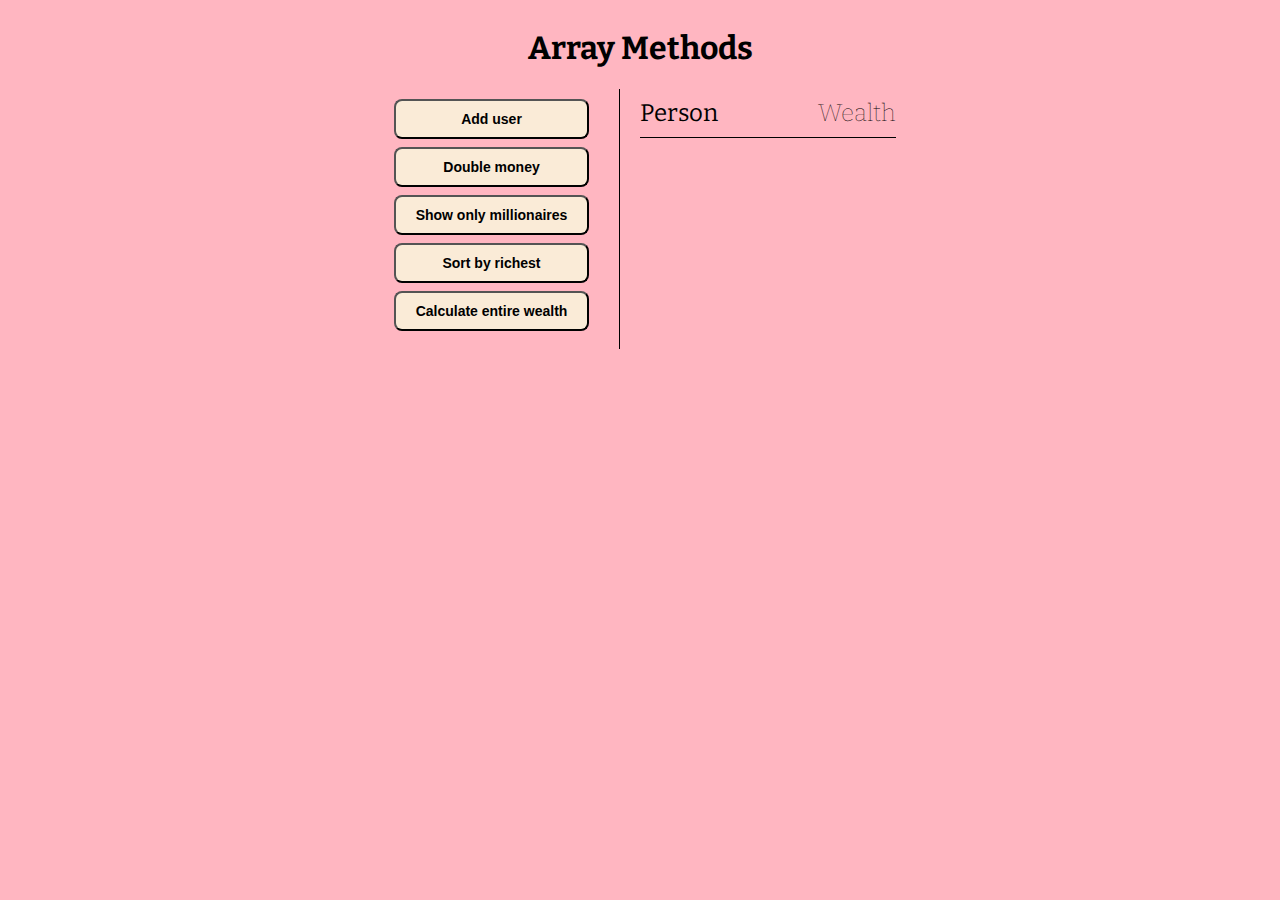
<file: Array Methods/index.html>
<!DOCTYPE html>
<html lang="en">
  <head>
    <meta charset="UTF-8" />
    <meta name="viewport" content="width=device-width, initial-scale=1.0" />
    <meta http-equiv="X-UA-Compatible" content="ie=edge" />
    <title>Array Methods</title>
    <link
      href="https://fonts.googleapis.com/css2?family=Bitter&display=swap"
      rel="stylesheet"
    />
    <link rel="stylesheet" href="style.css" />
  </head>
  <body>
    <h1>Array Methods</h1>

    <div class="main-container">
      <div class="btn-container">
        <button id="add_user">Add user</button>
        <button id="double_money">Double money</button>
        <button id="show_only_millionaires">Show only millionaires</button>
        <button id="sort_by_richest">Sort by richest</button>
        <button id="calculate_entire_wealth">Calculate entire wealth</button>
      </div>

      <main id="detail-container" class="detail-container">
        <h2><strong>Person</strong> Wealth</h2>
      </main>
    </div>

    <script src="script.js"></script>
  </body>
</html>
</file>
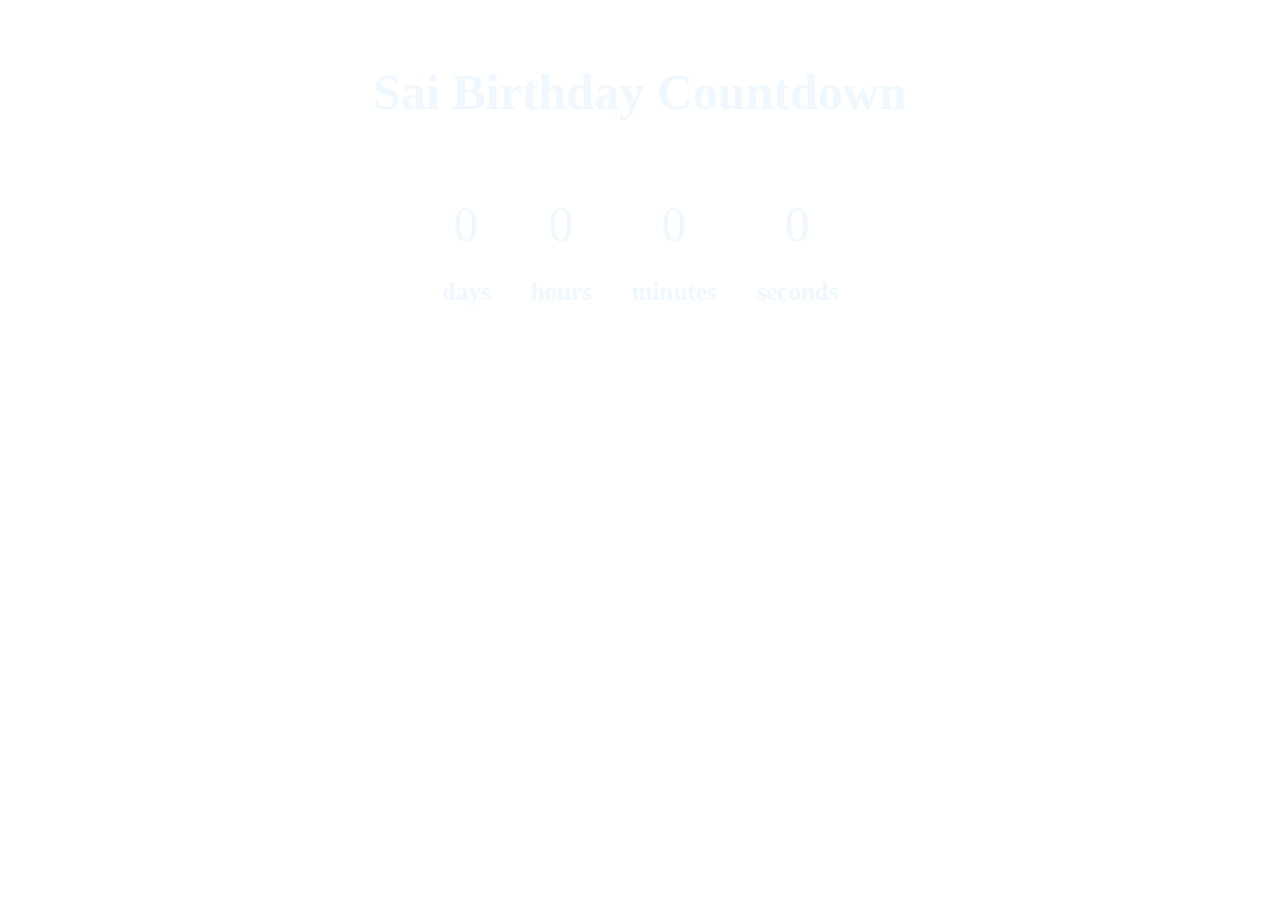
<file: Birthday-Countdown/index.html>
<!DOCTYPE html>
<html lang="en">
  <head>
    <meta charset="UTF-8" />
    <meta name="viewport" content="width=device-width, initial-scale=1.0" />
    <meta http-equiv="X-UA-Compatible" content="ie=edge" />
    <title>Birthday Countdown</title>
    <link rel="stylesheet" href="style.css" />
    <link
      href="https://fonts.googleapis.com/css2?family=Kaushan+Script&display=swap"
      rel="stylesheet"
    />
    <link
      href="https://fonts.googleapis.com/css2?family=Black+Han+Sans&family=Merienda+One&family=Merriweather:ital@0;1&family=Monoton&family=Varela+Round&display=swap"
      rel="stylesheet"
    />
  </head>
  <body>
    <h1 class="header" id="header">Sai Birthday Countdown</h1>
    <div class="time" id="time">
      <div id="flex">
        <div class="value" id="days">0</div>
        <h3>days</h3>
      </div>
      <div id="flex">
        <div class="value" id="hours">0</div>
        <h3>hours</h3>
      </div>
      <div id="flex">
        <div class="value" id="minutes">0</div>
        <h3>minutes</h3>
      </div>
      <div id="flex">
        <div class="value" id="seconds">0</div>
        <h3>seconds</h3>
      </div>
    </div>
    <script src="script.js"></script>
  </body>
</html>
</file>
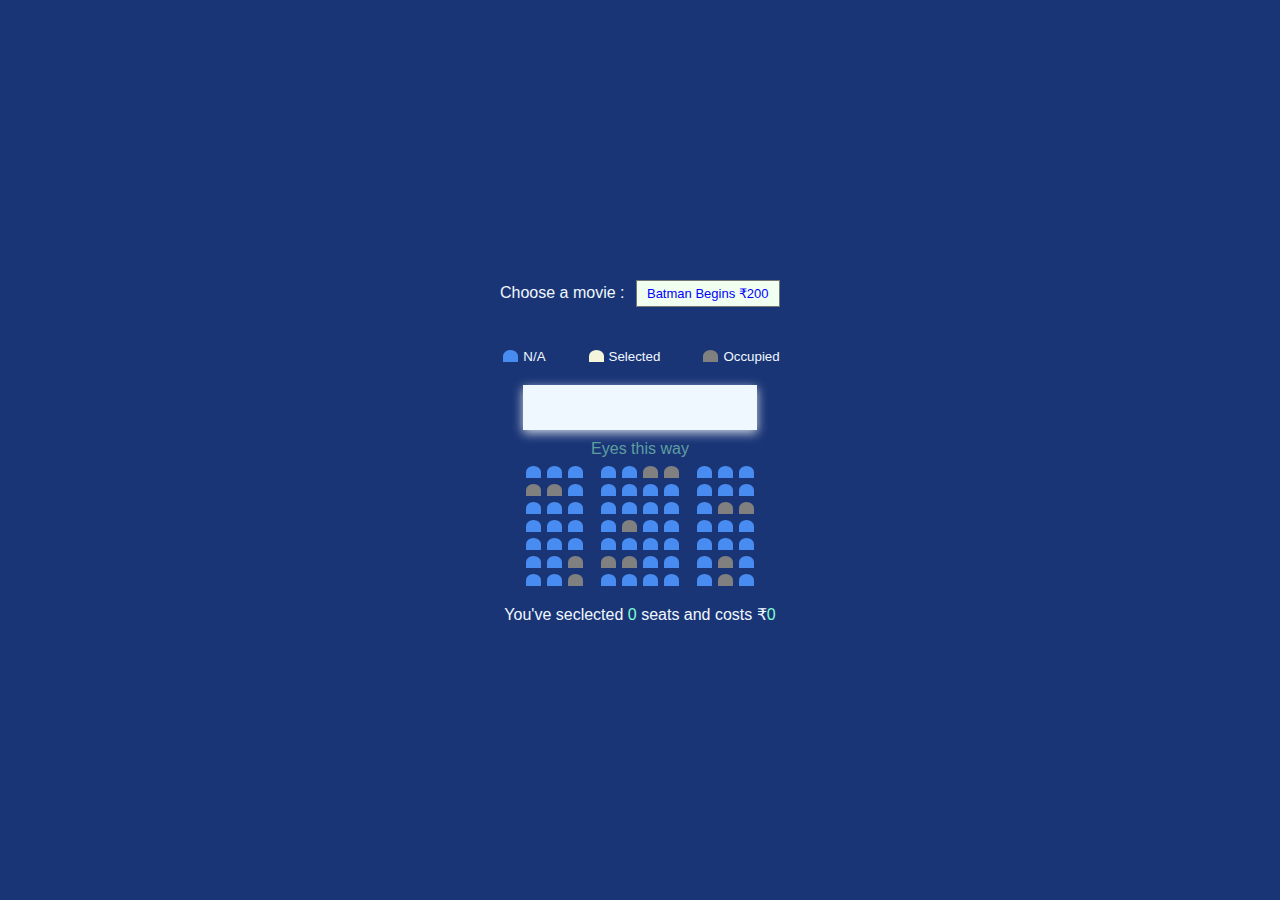
<file: Book-My-Movie/index.html>
<!DOCTYPE html>
<html lang="en">
  <head>
    <meta charset="UTF-8" />
    <meta name="viewport" content="width=device-width, initial-scale=1.0" />
    <meta http-equiv="X-UA-Compatible" content="ie=edge" />
    <title>Book Movie</title>
    <link rel="stylesheet" href="style.css" />
  </head>
  <body>
    <div class="booking-container">
      Choose a movie :
      <select id="movie">
        <option value="200">Batman Begins ₹200</option>
        <option value="150">Finding Nemo ₹150</option>
        <option value="250">Interstellar ₹250</option>
        <option value="180">John Wick ₹180</option>

        <!-- <option value="10">Bahubali ₹200</option>
        <option value="7">HIT ₹150</option>
        <option value="12">Jungle book ₹250</option>
        <option value="8">Mayabazar ₹180</option> -->
      </select>
    </div>

    <ul class="movie-dashboard">
      <li>
        <div class="seat"></div>
        <small>N/A</small>
      </li>
      <li>
        <div class="seat selected"></div>
        <small>Selected</small>
      </li>
      <li>
        <div class="seat occupied"></div>
        <small>Occupied</small>
      </li>
    </ul>

    <div class="movie-container">
      <div class="screen"></div>
      <div class="screen-direction">Eyes this way</div>
      <div class="row">
        <div class="seat"></div>
        <div class="seat"></div>
        <div class="seat"></div>
        <div class="seat"></div>
        <div class="seat"></div>
        <div class="seat occupied"></div>
        <div class="seat occupied"></div>
        <div class="seat"></div>
        <div class="seat"></div>
        <div class="seat"></div>
      </div>

      <div class="row">
        <div class="seat occupied"></div>
        <div class="seat occupied"></div>
        <div class="seat"></div>
        <div class="seat"></div>
        <div class="seat"></div>
        <div class="seat"></div>
        <div class="seat"></div>
        <div class="seat"></div>
        <div class="seat"></div>
        <div class="seat"></div>
      </div>

      <div class="row">
        <div class="seat"></div>
        <div class="seat"></div>
        <div class="seat"></div>
        <div class="seat"></div>
        <div class="seat"></div>
        <div class="seat"></div>
        <div class="seat"></div>
        <div class="seat"></div>
        <div class="seat occupied"></div>
        <div class="seat occupied"></div>
      </div>

      <div class="row">
        <div class="seat"></div>
        <div class="seat"></div>
        <div class="seat"></div>
        <div class="seat"></div>
        <div class="seat occupied"></div>
        <div class="seat"></div>
        <div class="seat"></div>
        <div class="seat"></div>
        <div class="seat"></div>
        <div class="seat"></div>
      </div>

      <div class="row">
        <div class="seat"></div>
        <div class="seat"></div>
        <div class="seat"></div>
        <div class="seat"></div>
        <div class="seat"></div>
        <div class="seat"></div>
        <div class="seat"></div>
        <div class="seat"></div>
        <div class="seat"></div>
        <div class="seat"></div>
      </div>

      <div class="row">
        <div class="seat"></div>
        <div class="seat"></div>
        <div class="seat occupied"></div>
        <div class="seat occupied"></div>
        <div class="seat occupied"></div>
        <div class="seat"></div>
        <div class="seat"></div>
        <div class="seat"></div>
        <div class="seat occupied"></div>
        <div class="seat"></div>
      </div>

      <div class="row">
        <div class="seat"></div>
        <div class="seat"></div>
        <div class="seat occupied"></div>
        <div class="seat "></div>
        <div class="seat"></div>
        <div class="seat"></div>
        <div class="seat"></div>
        <div class="seat"></div>
        <div class="seat occupied"></div>
        <div class="seat"></div>
      </div>
    </div>

    <p class="text">
      You've seclected <span id="count">0</span> seats and costs ₹<span
        id="fare"
        >0</span
      >
    </p>

    <script src="script.js"></script>
  </body>
</html>
</file>
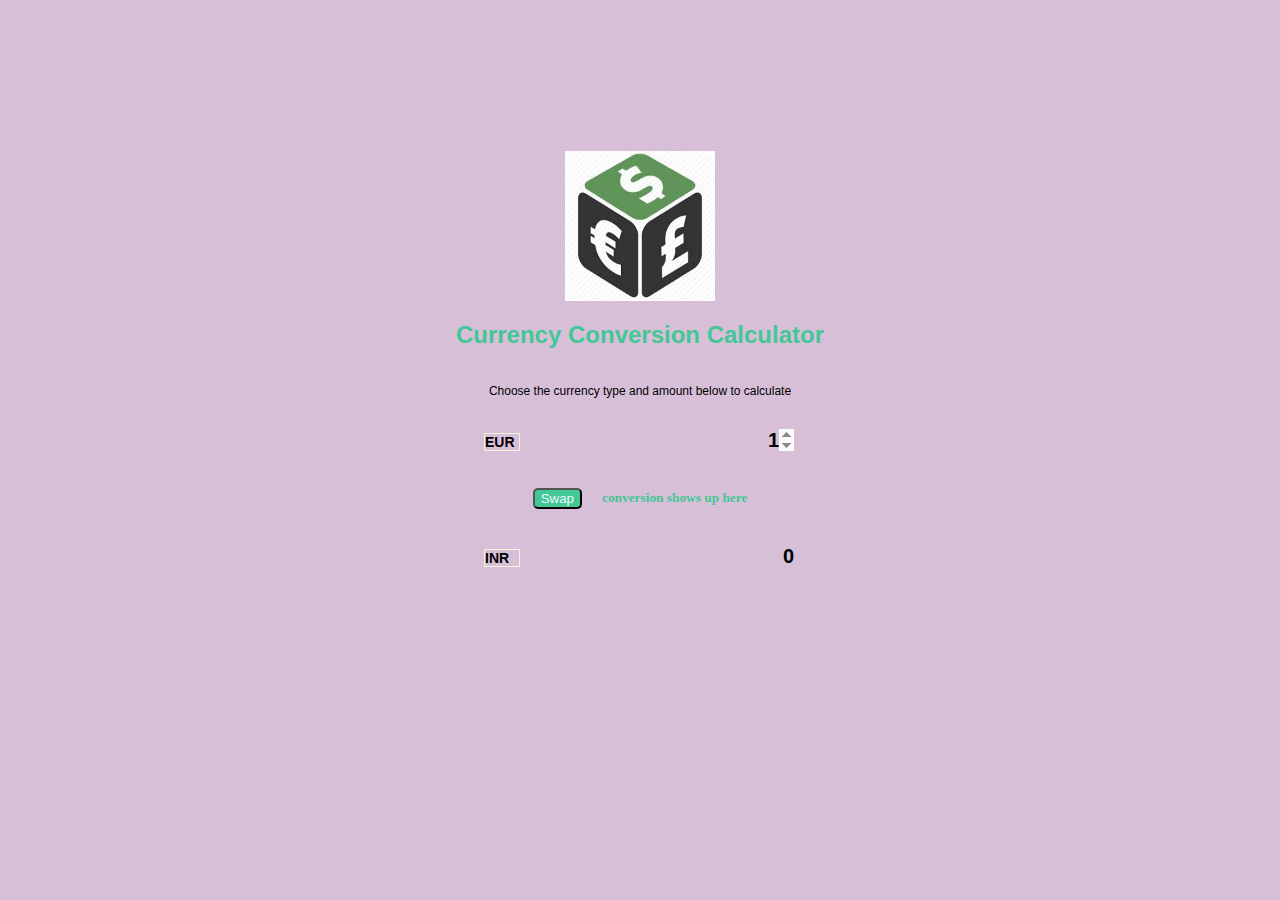
<file: Currency-Conversion/index.html>
<!DOCTYPE html>
<html lang="en">
  <head>
    <meta charset="UTF-8" />
    <meta name="viewport" content="width=device-width, initial-scale=1.0" />
    <meta http-equiv="X-UA-Compatible" content="ie=edge" />
    <title>Currency Convertor</title>
    <link rel="stylesheet" href="style.css" />
  </head>
  <body>
      <img class="currency" src="img/currency.jpeg"> </img>
      <h2>Currency Conversion Calculator</h2>
      <p>Choose the currency type and amount below to calculate</p>
      <div class="from">
        <select id="from-loc" class="from loc">
          <option value="AED">AED</option>
          <option value="ARS">ARS</option>
          <option value="AUD">AUD</option>
          <option value="BGN">BGN</option>
          <option value="BRL">BRL</option>
          <option value="BSD">BSD</option>
          <option value="CAD">CAD</option>
          <option value="CHF">CHF</option>
          <option value="CLP">CLP</option>
          <option value="CNY">CNY</option>
          <option value="COP">COP</option>
          <option value="CZK">CZK</option>
          <option value="DKK">DKK</option>
          <option value="DOP">DOP</option>
          <option value="EGP">EGP</option>
          <option value="EUR" selected>EUR</option>
          <option value="FJD">FJD</option>
          <option value="GBP">GBP</option>
          <option value="GTQ">GTQ</option>
          <option value="HKD">HKD</option>
          <option value="HRK">HRK</option>
          <option value="HUF">HUF</option>
          <option value="IDR">IDR</option>
          <option value="ILS">ILS</option>
          <option value="INR">INR</option>
          <option value="ISK">ISK</option>
          <option value="JPY">JPY</option>
          <option value="KRW">KRW</option>
          <option value="KZT">KZT</option>
          <option value="MXN">MXN</option>
          <option value="MYR">MYR</option>
          <option value="NOK">NOK</option>
          <option value="NZD">NZD</option>
          <option value="PAB">PAB</option>
          <option value="PEN">PEN</option>
          <option value="PHP">PHP</option>
          <option value="PKR">PKR</option>
          <option value="PLN">PLN</option>
          <option value="PYG">PYG</option>
          <option value="RON">RON</option>
          <option value="RUB">RUB</option>
          <option value="SAR">SAR</option>
          <option value="SEK">SEK</option>
          <option value="SGD">SGD</option>
          <option value="THB">THB</option>
          <option value="TRY">TRY</option>
          <option value="TWD">TWD</option>
          <option value="UAH">UAH</option>
          <option value="USD">USD</option>
          <option value="UYU">UYU</option>
          <option value="VND">VND</option>
          <option value="ZAR">ZAR</option>
        </select>

        <input type="number" id="from-price" class="from price" value="1" placeholder="0">
      </div>

      <div class="swap-section">
        <button id="swap" class="swap">
          Swap
        </button>
        <small id="conversion">
          conversion shows up here
        </small>
      </div>
      <div class="to">
        <select id="to-loc" class="to loc">
          <option value="AED">AED</option>
          <option value="ARS">ARS</option>
          <option value="AUD">AUD</option>
          <option value="BGN">BGN</option>
          <option value="BRL">BRL</option>
          <option value="BSD">BSD</option>
          <option value="CAD">CAD</option>
          <option value="CHF">CHF</option>
          <option value="CLP">CLP</option>
          <option value="CNY">CNY</option>
          <option value="COP">COP</option>
          <option value="CZK">CZK</option>
          <option value="DKK">DKK</option>
          <option value="DOP">DOP</option>
          <option value="EGP">EGP</option>
          <option value="EUR">EUR</option>
          <option value="FJD">FJD</option>
          <option value="GBP">GBP</option>
          <option value="GTQ">GTQ</option>
          <option value="HKD">HKD</option>
          <option value="HRK">HRK</option>
          <option value="HUF">HUF</option>
          <option value="IDR">IDR</option>
          <option value="ILS">ILS</option>
          <option value="INR" selected>INR</option>
          <option value="ISK">ISK</option>
          <option value="JPY">JPY</option>
          <option value="KRW">KRW</option>
          <option value="KZT">KZT</option>
          <option value="MXN">MXN</option>
          <option value="MYR">MYR</option>
          <option value="NOK">NOK</option>
          <option value="NZD">NZD</option>
          <option value="PAB">PAB</option>
          <option value="PEN">PEN</option>
          <option value="PHP">PHP</option>
          <option value="PKR">PKR</option>
          <option value="PLN">PLN</option>
          <option value="PYG">PYG</option>
          <option value="RON">RON</option>
          <option value="RUB">RUB</option>
          <option value="SAR">SAR</option>
          <option value="SEK">SEK</option>
          <option value="SGD">SGD</option>
          <option value="THB">THB</option>
          <option value="TRY">TRY</option>
          <option value="TWD">TWD</option>
          <option value="UAH">UAH</option>
          <option value="USD" >USD</option>
          <option value="UYU">UYU</option>
          <option value="VND">VND</option>
          <option value="ZAR">ZAR</option>
        </select>

        <input id="to-price" class="to price" value="0" placeholder="0">

      </div>
    <script src="script.js"></script>
  </body>
</html>
</file>
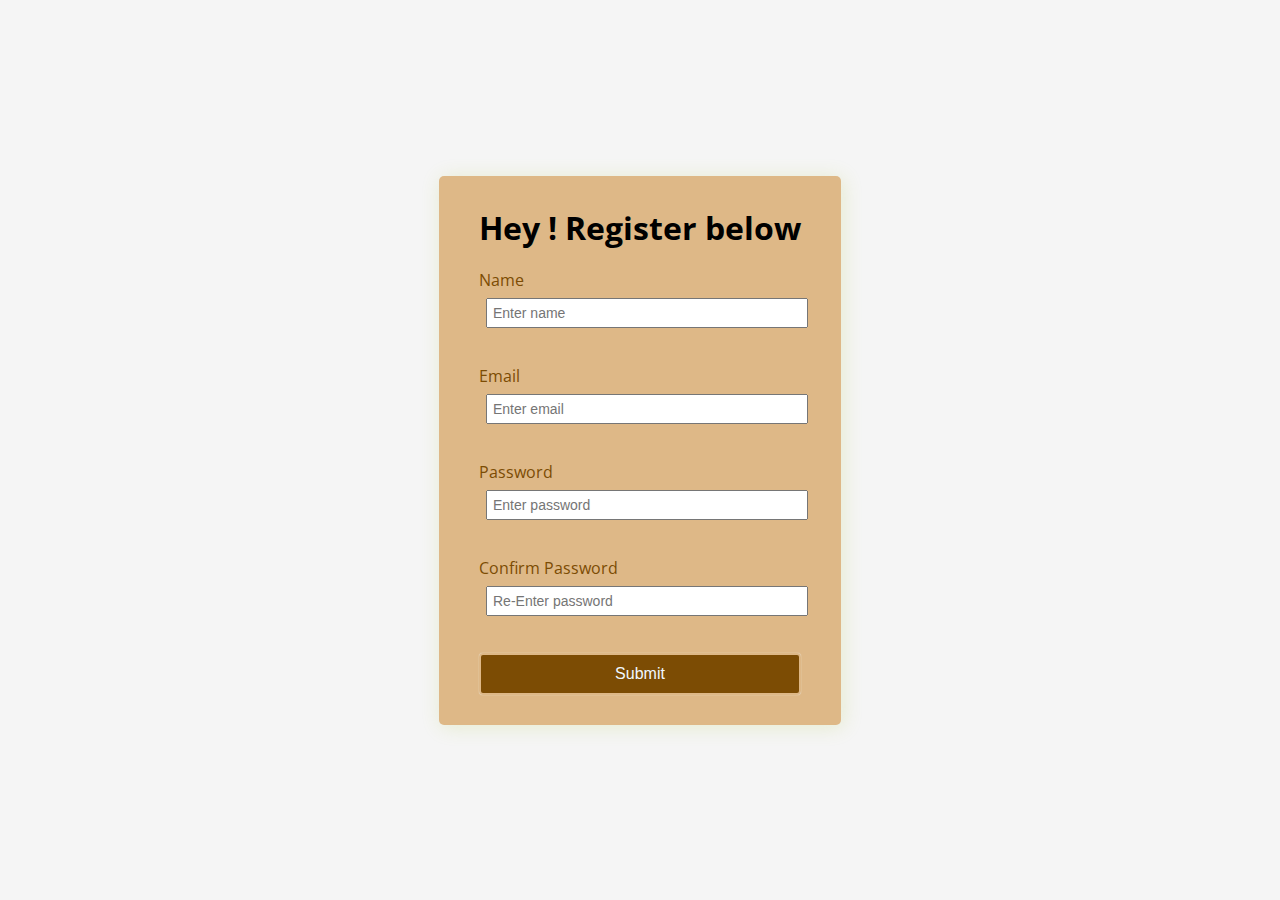
<file: Form-Validator/index.html>
<!DOCTYPE html>
<html lang="en">
  <head>
    <meta charset="UTF-8" />
    <meta name="viewport" content="width=device-width, initial-scale=1.0" />
    <meta http-equiv="X-UA-Compatible" content="ie=edge" />
    <title>Form Validator</title>
    <link rel="stylesheet" href="style.css" />
  </head>
  <body>
    <div class="container">
      <form class="form" id="form">
        <h1>Hey ! Register below</h1>
        <div class="form-control ">
          <label for="name">Name</label>
          <input type="text" id="name" placeholder="Enter name" />
          <small>Error msg</small>
        </div>
        <div class="form-control">
          <label for="email">Email</label>
          <input type="text" id="email" placeholder="Enter email" />
          <small>Error msg</small>
        </div>
        <div class="form-control">
          <label for="password">Password</label>
          <input type="password" id="password" placeholder="Enter password" />
          <small>Error msg</small>
        </div>
        <div class="form-control">
          <label for="password1">Confirm Password</label>
          <input
            type="password"
            id="password1"
            placeholder="Re-Enter password"
          />
          <small>Error msg</small>
        </div>
        <button type="submit" id="btn">Submit</button>
      </form>
    </div>
    <script src="script.js"></script>
  </body>
</html>
</file>
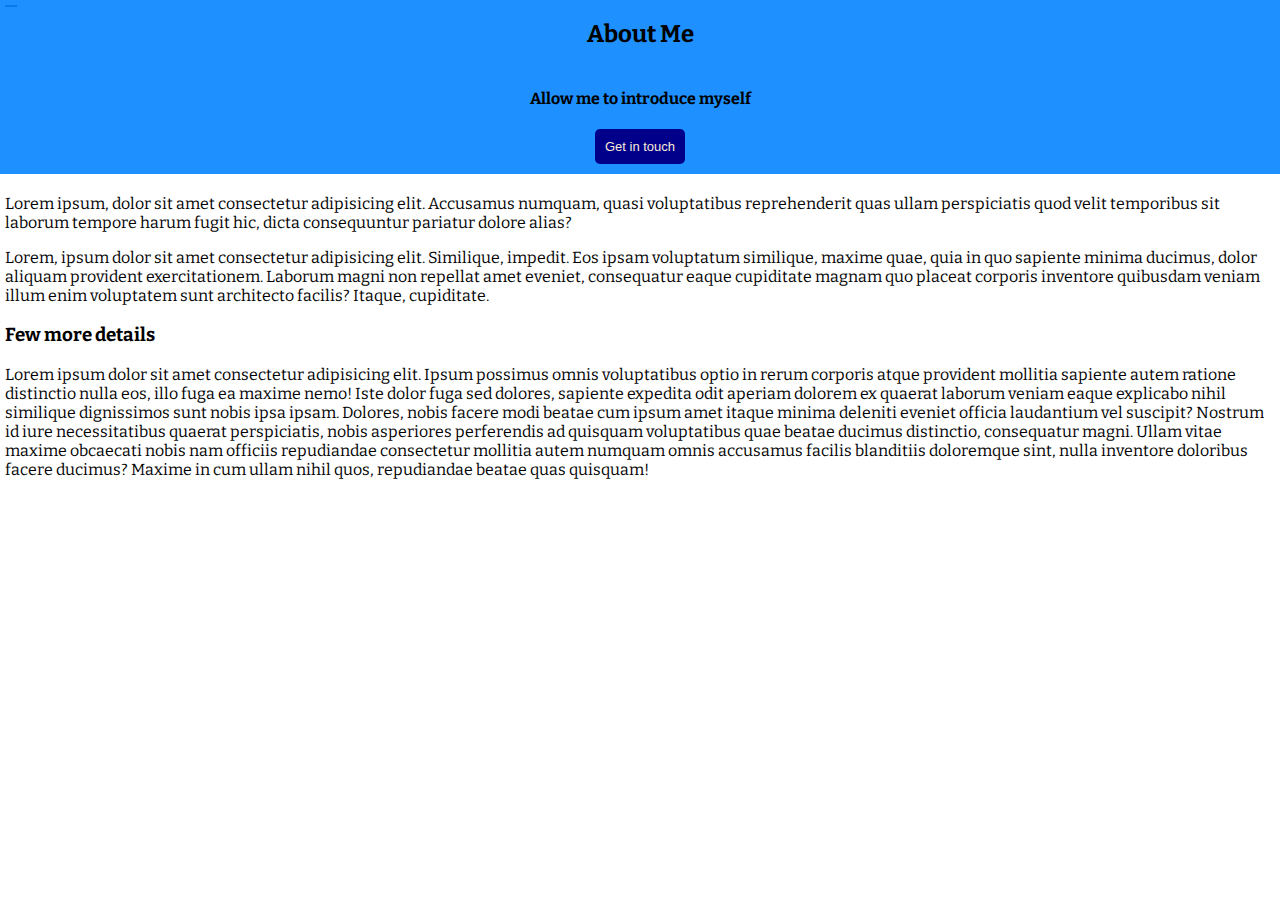
<file: Portfolio/index.html>
<!DOCTYPE html>
<html lang="en">
  <head>
    <meta charset="UTF-8" />
    <meta name="viewport" content="width=device-width, initial-scale=1.0" />
    <meta http-equiv="X-UA-Compatible" content="ie=edge" />
    <title>My Portfolio</title>
    <link rel="stylesheet" href="style.css" />
    <link
      rel="stylesheet"
      href="https://cdnjs.cloudflare.com/ajax/libs/font-awesome/5.11.2/css/all.min.css"
      integrity="sha256-+N4/V/SbAFiW1MPBCXnfnP9QSN3+Keu+NlB+0ev/YKQ="
      crossorigin="anonymous"
    />
    <link
      href="https://fonts.googleapis.com/css2?family=Bitter&display=swap"
      rel="stylesheet"
    />
  </head>
  <body>
    <nav id="nav-conatiner" class="nav-container">
      <img src="images/pruthvi.png" />
      <div id="bio" class="bio">Bio</div>
      <div id="repo" class="bio">Github repo</div>
      <div id="contact" class="bio">Contact details</div>
    </nav>

    <div class="container" id="container">
      <div class="intro" id="intro">
        <header class="header">
          <button class="toggle" id="toggle">
            <i class="fa fa-bars fa-2x"></i>
          </button>
          <h2>About Me</h2>
          <h4>Allow me to introduce myself</h4>
          <button class="register" id="register">
            Get in touch
          </button>
        </header>
        <div class="content">
          <p>
            Lorem ipsum, dolor sit amet consectetur adipisicing elit. Accusamus
            numquam, quasi voluptatibus reprehenderit quas ullam perspiciatis
            quod velit temporibus sit laborum tempore harum fugit hic, dicta
            consequuntur pariatur dolore alias?
          </p>

          <p>
            Lorem, ipsum dolor sit amet consectetur adipisicing elit. Similique,
            impedit. Eos ipsam voluptatum similique, maxime quae, quia in quo
            sapiente minima ducimus, dolor aliquam provident exercitationem.
            Laborum magni non repellat amet eveniet, consequatur eaque
            cupiditate magnam quo placeat corporis inventore quibusdam veniam
            illum enim voluptatem sunt architecto facilis? Itaque, cupiditate.
          </p>
          <h3>Few more details</h3>
          <p>
            Lorem ipsum dolor sit amet consectetur adipisicing elit. Ipsum
            possimus omnis voluptatibus optio in rerum corporis atque provident
            mollitia sapiente autem ratione distinctio nulla eos, illo fuga ea
            maxime nemo! Iste dolor fuga sed dolores, sapiente expedita odit
            aperiam dolorem ex quaerat laborum veniam eaque explicabo nihil
            similique dignissimos sunt nobis ipsa ipsam. Dolores, nobis facere
            modi beatae cum ipsum amet itaque minima deleniti eveniet officia
            laudantium vel suscipit? Nostrum id iure necessitatibus quaerat
            perspiciatis, nobis asperiores perferendis ad quisquam voluptatibus
            quae beatae ducimus distinctio, consequatur magni. Ullam vitae
            maxime obcaecati nobis nam officiis repudiandae consectetur mollitia
            autem numquam omnis accusamus facilis blanditiis doloremque sint,
            nulla inventore doloribus facere ducimus? Maxime in cum ullam nihil
            quos, repudiandae beatae quas quisquam!
          </p>
        </div>
      </div>
    </div>

    <div class="main-container" id="main-container">
      <div class="modal-container" id="modal-container">
        <header class="modal-header">
          <button class="close" id="close">×</button>
          <div class="title">Please enter details</div>
        </header>
        <form class="modal-form" id="modal-form">
          <div class="modal-body">
            <div>
              <label>Name</label>
              <input type="text" class="mail" placeholder="Enter Name" />
            </div>
            <div>
              <label>Email Id</label>
              <input type="email" class="email" placeholder="Enter Email Id" />
            </div>
            <button class="submit" id="submit">
              Submit
            </button>
          </div>
        </form>
      </div>
    </div>

    <script src="script.js"></script>
  </body>
</html>
</file>
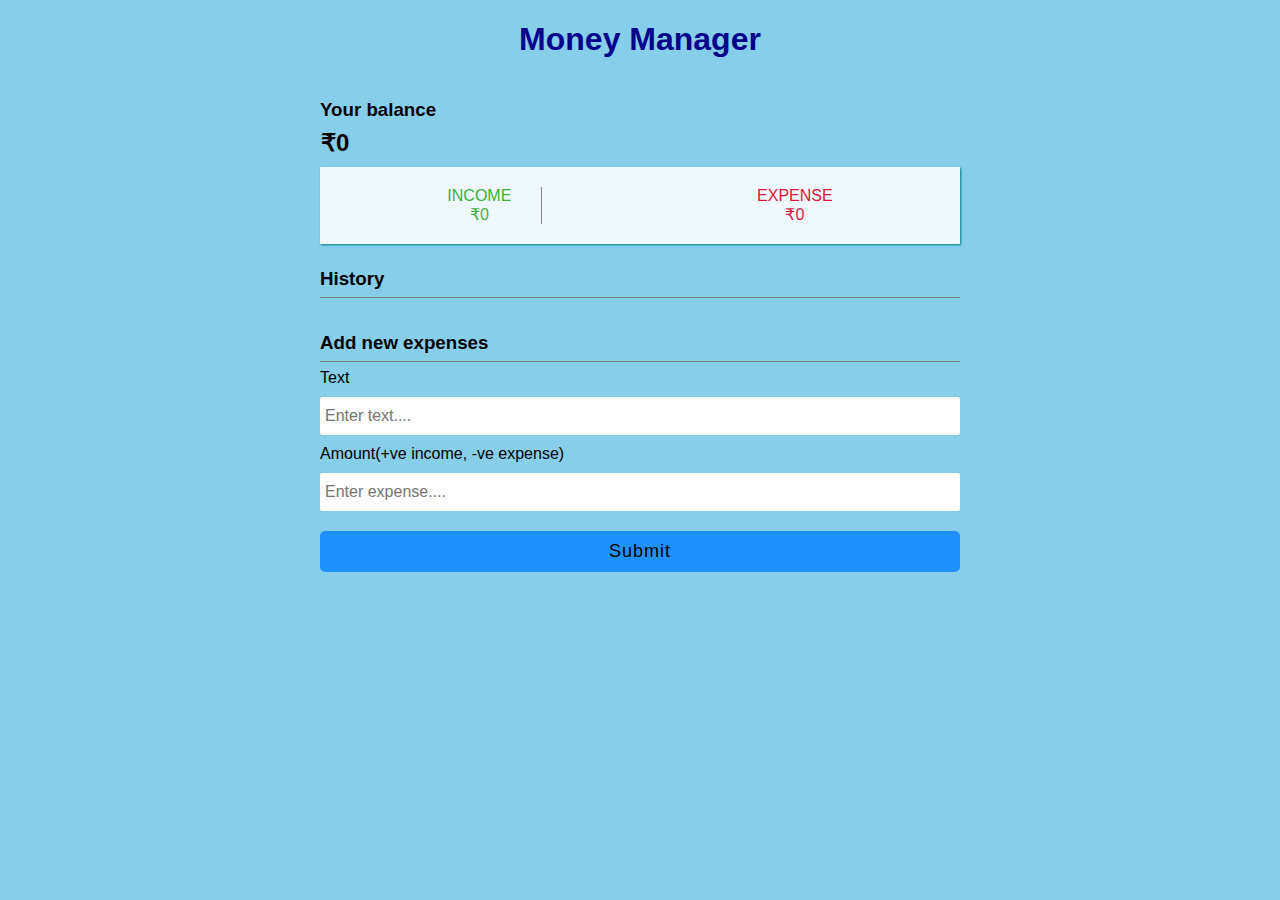
<file: VanillaJS/Money-Manager/index.html>
<!DOCTYPE html>
<html lang="en">
  <head>
    <meta charset="UTF-8" />
    <meta name="viewport" content="width=device-width, initial-scale=1.0" />
    <meta http-equiv="X-UA-Compatible" content="ie=edge" />
    <title>Money Manager</title>
    <link rel="stylesheet" href="style.css" />
  </head>
  <body>
    <div class="main-container">
      <h1>Money Manager</h1>
      <div class="balance-section">
        <h3>Your balance</h3>
        <h2 class="balance" id="total">₹0</h2>
        <div class="incomeAndExpense-section">
          <div class="income" id="flex">
            <label for="income" id="income">INCOME</label>
            <label id="income-label">₹0</label>
          </div>
          <div class="expense" id="flex">
            <label for="expense" id="expense">EXPENSE</label>
            <label id="expense-label">₹0</label>
          </div>
        </div>
        <div class="history-section">
          <h3>History</h3>
          <div class="history-content" id="history-content"></div>
        </div>
        <div class="transaction-section">
          <h3>Add new expenses</h3>
          <div class="input">
            <label>Text</label>
            <input placeholder="Enter text...." id="text" />
            <label>Amount(+ve income, -ve expense)</label>
            <input placeholder="Enter expense...." type="number" id="amount" />
          </div>
          <button class="submit" type="submit" id="submit">Submit</button>
        </div>
      </div>
    </div>

    <script src="script.js"></script>
  </body>
</html>
</file>
<file: Array Methods/style.css>
* {
  box-sizing: border-box;
}

body {
  display: flex;
  flex-direction: column;
  align-items: center;
  justify-content: center;
  background-color: rgb(255, 182, 193);
  font-family: 'Bitter', serif;
}

.main-container {
  display: flex;
}

.btn-container {
  display: flex;
  flex-direction: column;
  margin: 0;
  padding: 10px 30px;
  border-right: 1px solid;
}

button {
  padding: 10px 20px 10px 20px;
  margin-bottom: 8px;
  border-radius: 8px;
  font-weight: bold;
  font-size: 14px;
  background-color: antiquewhite;
  cursor: pointer;
  appearance: none;
  -moz-appearance: none;
}

.detail-container {
  padding: 10px 20px;
}

strong {
  margin-right: 100px;
}
h2 {
  border-bottom: 1px solid;
  padding-bottom: 10px;
  display: flex;
  justify-content: space-between;
  font-weight: 100;
  margin: 0 0 20px;
}

h3 {
  border-bottom: 1px inset;
  padding-bottom: 10px;
  display: flex;
  justify-content: space-between;
  font-weight: 200;
  margin: 0 0 20px;
}

.person {
  display: flex;
  margin-bottom: 10px;
  justify-content: space-between;
}

.total {
  display: flex;
  margin-bottom: 10px;
  justify-content: space-between;
  border-top: 1px ridge;
  padding: 10px;
  margin: 0;
  background-color:   rgb(245, 161, 174);
}

select:focus,
button:focus,
input:focus {
  outline: 0;
}
</file>
<file: Birthday-Countdown/style.css>
* {
  box-sizing: border-box;
}

h1 {
  font-size: 50px;
}
body {
  margin: 0px;
  display: flex;
  justify-content: center;
  align-items: center;
  flex-direction: column;
  height: 400px;
  /* letter-spacing: 3px; */
  font-family: 'Monoton', cursive;
  font-family: 'Merriweather', serif;
  font-family: 'Varela Round', sans-serif;
  font-family: 'Black Han Sans', sans-serif;
  font-family: 'Merienda One', cursive;
  color: aliceblue;
  font-size: 50px;
  /* https://raw.githubusercontent.com/jaeteekae/Spookmentum/master/backgrounds/31fcda47-100b-42e1-a513-c6aa09c3b2dd.jpg */
  background-image: url('https://images.unsplash.com/photo-1530800582996-e01416dd12ed?ixlib=rb-1.2.1&ixid=eyJhcHBfaWQiOjEyMDd9&auto=format&fit=crop&w=1950&q=80');
  /* https://wallpapercave.com/wp/wp5033597.jpg */
  /* Background-image: url("https://wallpapercave.com/wp/wp2976244.jpg"); */
  /* 
  font-family: 'Trebuchet MS', 'Lucida Sans Unicode', 'Lucida Grande',
    'Lucida Sans', Arial, sans-serif; */
  /* background-repeat: no-repeat; */
  /* background-position: calc(100% - 20px) calc(100% - 10px);  */
  background-size: 1680px 950px;
}

.time {
  display: flex;
  justify-content: space-between;
  margin: 20px;
}

#flex {
  display: flex;
  flex-direction: column;
  justify-content: center;
  align-items: center;
  margin: 20px;
}
.value {
  font-size: 50px;
}

h3 {
  font-size: 25px;
}
/* 
@media (max-width: 500px) {
  body {
    color: whitesmoke;
    width: 100%;
    margin-left: 40px;
    letter-spacing: 1px;
    height: 100vh;
    background-repeat: none;
    Background-image: url("https://wallpapercave.com/wp/wp2976244.jpg");
    background-image: url('https://lh3.googleusercontent.com/[base64]w870-h1878-no');
    background-size: 412px 914px;
    background-repeat: no-repeat;
  }
  h1 {
    font-size: 35px;
  }
  .value {
    font-size: 33px;
  }

  h3 {
    font-size: 20px;
  }

  .time {
    margin: -15px;
  }
} */
/* 
@media (max-width: 300px) {
  body {
    color: teal;
    width: 350px;
    margin-left: 10px;
    letter-spacing: 1px;
    width: 100%;

    background-image: url('https://wallpapercave.com/wp/wp2976244.jpg');
    background-image: url('https://lh3.googleusercontent.com/[base64]w870-h1878-no');
    height: 100px;

    background-size: 412px 914px;
  }
  h1 {
    font-size: 30px;
  }
  .value {
    font-size: 30px;
  }

  h3 {
    font-size: 20px;
  }

  .time {
    margin: -15px;
  }
} */
/* 
@media only screen and (min-width: 412px) and (max-width: 767px) {
  body {
    color: whitesmoke;
    width: 100%;
    margin-left: 15px;
    letter-spacing: 1px;
    height: 100vh;
    background-repeat: none;
    Background-image: url("https://wallpapercave.com/wp/wp2976244.jpg");
    background-image: url('https://lh3.googleusercontent.com/[base64]w870-h1878-no');
    background-size: 432px 900px;
    background-repeat: no-repeat;
  }

  background-image {
    position: fixed;
  }
  h1 {
    font-size: 35px;
    margin: 10px;
  }
  .value {
    font-size: 33px;
    margin: 0;
  }

  h3 {
    font-size: 20px;
    margin: 0;
  }

  .time {
    margin: -15px;
  }
} */

@media only screen and (min-width: 391px) and (max-width: 472px) {
  body {
    color: whitesmoke;
    width: 100%;
    margin-left: 0px;
    letter-spacing: 1px;
    height: 100vh;
    background-repeat: none;
    /* Background-image: url("https://wallpapercave.com/wp/wp2976244.jpg"); */
    background-image: url('./images/IMG_20191231_122649.jpg');
    background-size: 452px 900px;
    font-family: 'Kaushan Script', cursive;
    /* background-repeat: no-repeat; */
    overflow: none;
  }

  background-image {
    position: fixed;
  }
  h1 {
    font-size: 35px;
    margin: 10px;
  }
  .value {
    font-size: 33px;
    margin: 0;
  }

  h3 {
    font-size: 20px;
    margin: 0;
  }

  .time {
    margin: -15px;
  }
}

@media only screen and (min-width: 202px) and (max-width: 390px) {
  body {
    color: whitesmoke;
    width: 100%;
    margin-left: 0px;
    letter-spacing: 1px;
    height: 100vh;
    background-repeat: none;
    /* Background-image: url("https://wallpapercave.com/wp/wp2976244.jpg"); */
    background-image: url('./images/IMG_20191231_122649.jpg');
    background-size: 452px 910px;
    overflow: none;
    font-family: 'Kaushan Script', cursive;
    /* background-repeat: no-repeat; */
  }

  background-image {
    position: fixed;
  }
  h1 {
    font-size: 30px;
    margin: 10px;
  }
  .value {
    font-size: 30px;
    margin: 0;
  }

  h3 {
    font-size: 20px;
    margin: 0;
  }

  .time {
    margin: -15px;
  }
}
/* 
@media only screen and (min-width: 914px) and (orientation: landscape) {

  body {
    background-image: url('https://lh3.googleusercontent.com/[base64]w870-h1878-no');
  }
} */
</file>
<file: Book-My-Movie/style.css>
* {
  box-sizing: border-box;
}

body {
  background-color: #1a3576;
  display: flex;
  flex-direction: column;
  align-items: center;
  justify-content: center;
  color: aliceblue;
  height: 100vh;
  font-family: sans-serif;
  margin: 0;
}

.booking-container {
  margin: 20px 0;
}

.booking-container select {
  color: blue;
  background-color: honeydew;
  margin-left: 7px;
  padding: 5px 10px 5px 10px;
  font-size: 13px;
  -webkit-appearance: none;
  appearance: none;
}

.seat {
  display: flex;
  justify-content: center;
  align-items: center;
  height: 12px;
  width: 15px;
  border-top-left-radius: 50%;
  border-top-right-radius: 50%;
  /* padding : 7px 5px 7px 5px; */
  background-color: rgb(73, 140, 241);
  margin: 3px;
}

.row {
  display: flex;
  justify-content: center;
}

.seat:nth-of-type(3) {
  margin-right: 15px;
}

.seat:nth-last-of-type(3) {
  margin-left: 15px;
}

ul {
  display: flex;
  margin: 0;
  margin-left: -40px;
}
li {
  display: flex;
  align-items: center;
  margin: 20px;
}

.movie-dashboard li small {
  margin-left: 2px;
}

.seat.occupied {
  background-color: grey;
}

.screen {
  background-color: aliceblue;
  height: 45px;
  margin-bottom: 10px;
  box-shadow: 0 3px 10px rgba(255, 255, 255, 0.8);
}

.seat:not(.occupied):hover {
  cursor: pointer;
  transform: scale(1.4);
}

.movie-dashboard .seat:hover {
  cursor: default;
  transform: scale(1);
}

.seat.selected {
  background-color: beige;
}

span {
  color: aquamarine;
}

.screen-direction {
  width: 100%;
  text-align: center;
  color: cadetblue;
  margin-bottom: 5px;
}

@media (max-width: 1200px) {
  .booking-container,
  .movie-dashboard,
  .movie-container {
    width: 80%;
  }
}
</file>
<file: Currency-Conversion/style.css>
* {
  box-sizing: border-box;
}

body {
  display: flex;
  flex-direction: column;
  justify-content: center;
  align-items: center;
  background-color: thistle;
  min-height: 80vh;
  margin: 0;
}

img {
  width: 150px;
}
h2 {
  font-family: 'Lucida Sans', 'Lucida Sans Regular', 'Lucida Grande',
    'Lucida Sans Unicode', Geneva, Verdana, sans-serif;
  color: rgb(66, 199, 150);
}
p {
  text-align: center;
  font-family: 'Lucida Sans', 'Lucida Sans Regular', 'Lucida Grande',
    'Lucida Sans Unicode', Geneva, Verdana, sans-serif;
  font-size: 12px;
  margin: 15px 0 30px 0;
}

select {
  font-size: 14px;
  appearance: none;
  -moz-appearance: none;
  background-color: thistle;
  font-weight: bold;
  cursor: pointer;
  border-color: beige;
}

.swap {
  background-color: rgb(66, 199, 150);
  color: aliceblue;
  border-radius: 5px;
  cursor: pointer;
  outline: 0;
}

.swap-section {
  display: flex;
  justify-content: space-between;
  align-items: center;
  margin: 35px;
}

small {
  color: rgb(66, 199, 150);
  margin-left: 20px;
  font-style: inherit;
  font-weight: bold; 
}

input {
  border: 0;
  background: transparent;
  text-align: right;
  font-size: 20px;
  font-weight: bold;
}

select:focus,
button:focus,
input:focus {
  outline: 0;
}

@media (max-width: 500px) {
  input {
    width: 200px;
  }
}

input[type='number']::-webkit-inner-spin-button,
input[type='number']::-webkit-outer-spin-button {
  opacity: 1;
}
</file>
<file: Form-Validator/style.css>
@import url('https://fonts.googleapis.com/css2?family=Open+Sans&display=swap');

:root{
  --success-color:greenyellow;
  --error-color:red;
}

* {
  box-sizing: border-box;
}

body {
  background-color: whitesmoke;
  font-family: 'Open Sans', sans-serif;
  display: flex;
  justify-content: center;
  align-items: center;
  min-height: 100vh;
  margin: 0;
}

.container {
  background-color: burlywood;
  border-radius: 5px;
  box-shadow: 2px 2px 20px rgba(172, 199, 50, 0.2);
  padding: 30px 40px;
}

h1 {
  text-align: center;
  margin: 0 0 20px;
}

.form-control {
  position: relative;
  margin-bottom: 20px;
  padding-bottom: 10px;
}

.form {
  align-content: center;
}

.form-control label {
  color: rgb(124, 76, 4);
  display: block;
  margin-bottom: 5px;
}

.form-control input {
  display: block;
  width: 100%;
  font-size: 14px;
  padding: 5px;
  margin: 7px;
}

.form-control input:focus {
  outline: 0;
  border-color: white;
}

.form-control.success input {
  border-color: var(--success-color);
}

.form-control.error input {
  border-color: var(--error-color);
}

.form-control small{
  color: var(--error-color);
  position: absolute;
  bottom: 0;
  left: 0;
  visibility: hidden;
}

.form-control.success small{
  visibility: hidden;
}

.form-control.error small{
  visibility: visible;
}

.form button{
  cursor: pointer;
  background-color:  rgb(124, 76, 4);
  border: 2px solid;
  border-radius : 4px;
  color: aliceblue;
  border-color: burlywood;
  display: block;
  font-size: 16px;
  padding: 10px;
  width: 100%;
  box-shadow: 0 0 1px;
}
</file>
<file: Portfolio/style.css>
* {
  box-sizing: border-box;
}

body {
  position: relative;
  margin: 0;
  font-family: 'Bitter', serif;
  transition: transform 0.6s ease;
}

body.display {
  transform: translateX(200px);
  
}
nav {
  background-color: dodgerblue;
  margin: 0;
  width: 200px;
  height: 100vh;
  position: fixed;
  top: 0;
  /* z-index: 100; */
  transform: translateX(-100%);
}

img {
  width: 100px;
  height: 120px;
  border-radius: 50%;
  margin: 24.7px 45px;
  text-align: center;
}

nav div {
  display: flex;
  justify-content: center;
  padding: 10px;
  border-bottom: 2px solid rgba(200, 200, 200, 0.2);
  cursor: pointer;
  color: lightpink;
  font-weight: solid;
}

nav div:hover {
  text-decoration: underline;
}
#bio {
  border-top: 2px solid rgba(200, 200, 200, 0.2);
}

.header {
  background-color: dodgerblue;
  margin-bottom: 20px;
  padding-bottom: 10px;
  display: flex;
  justify-content: center;
  flex-direction: column;
  align-items: center;
}

.register {
  padding: 10px 5px 10px 5px;
  border-radius: 5px;
  bottom: 0;
  background-color: darkblue;
  color: antiquewhite;
  width: 90px;
  cursor: pointer;
  border: none;
  font-size: 13px;
}

.content {
  padding-left: 5px;
}

.main-container {
  position: fixed;
  top: 0;
  left: 0;
  bottom: 0;
  right: 0;
  background-color: rgba(0, 0, 0, 0.6);
  display: none;
  animation: modalOpen 1s;
}

.main-container.show-modal {
  display: block;
}

.modal-container {
  position: absolute;
  top: 50%;
  left: 50%;
  transform: translate(-50%, -50%);
}

.modal-form {
  background-color: white;
  margin: 0;
  padding: 20px 10px;
  padding-bottom: 15px;
  border-radius: 5px;
}
.modal-form div {
  padding-bottom: 15px;
}
.modal-form input {
  width: 100%;
  margin-top: 5px;
  font-size: 13px;
}
.modal-form label {
  padding-bottom: 10px;
}

.title {
  background-color: darkblue;
  font-weight: bold;
  padding: 5px 5px 5px 10px;
  width: 100%;
  left: 5px;
  color: antiquewhite;
  padding-top: 15px;
  padding-bottom: 10px;
}

.submit {
  background-color: darkblue;
  color: white;
  padding: 5px 10px;
  cursor: pointer;
  font-size: 12px;
  border-radius: 5px;
  margin-bottom: -5px;
}

.toggle {
  position: fixed;
  top: 5px;
  left: 5px;
  cursor: pointer;
  background-color: rgb(10, 122, 235);
  outline: none;
  border: none;
}

button,
input:focus {
  outline: none;
}

.close {
  color: white;
  font-size: 23px;
  background: transparent;
  border: none;
  position: absolute;
  right: 0;
  cursor: pointer;
}

@keyframes modalOpen {
  from {
    opacity: 0;
  }
  to {
    opacity: 1;
  }
}
</file>
<file: VanillaJS/Money-Manager/style.css>
* {
  box-sizing: border-box;
}

body {
  margin: 0;
  background-color: skyblue;
  font-family: 'Trebuchet MS', 'Lucida Sans Unicode', 'Lucida Grande',
    'Lucida Sans', Arial, sans-serif;
}

h1 {
  color: darkblue;
}
.main-container {
  display: flex;
  flex-direction: column;
  justify-content: center;
  align-items: center;
  height: -70vh;
  width: 100%;
}

.input {
  display: flex;
  flex-direction: column;
  justify-content: center;
}

input {
  width: 100%;
  margin: 10px 0;
  padding: 10px 5px;
  font-size: 16px;
  border-radius: 2px;
  border: none;
}

input,
button:focus {
  outline: none;
}

.transaction-section h3 {
  padding: 15px 0 7px 0;
  border-bottom: 1px solid grey;
  margin: 15px 0 7px 0;
}

.history-section h3 {
  padding: 5px 0 7px 0;
  border-bottom: 1px solid grey;
}

.balance-section {
  width: 50%;
}
.balance {
  margin: -10px;
  padding-left: 11px;
}

.submit {
  width: 100%;
  padding: 10px;
  margin: 10px 0;
  font-size: 18px;
  background-color: dodgerblue;
  cursor: pointer;
  border-radius: 5px;
  border: none;
  letter-spacing: 1px;
}

.incomeAndExpense-section {
  display: flex;
  margin: 15px 0;
  padding: 20px;
  background-color: aliceblue;
  margin-top: 20px;
  justify-content: space-around;
  box-shadow: 0.5px 0.5px 2px teal;
}

#flex {
  display: flex;
  flex-direction: column;
  justify-content: center;
  align-items: center;
}

.income {
  color: rgb(59, 177, 59);
  padding-right: 30px;
  border-right: 0.5px solid grey;
}

.expense {
  color: crimson;
}

.item {
  display: flex;
  margin: 5px;
  justify-content: space-between;
  text-align: left;
  padding: 10px;
  background-color: rgb(163, 216, 236);
  box-shadow: 0px 2px rgba(0, 0, 0, 0.2);
  border-radius: 2px;
}

.expenses.item {
  border-right: 5px solid red;
}

.incomes.item {
  border-right: 5px solid green;
}

.close {
  text-align: center;
  font-size: 12px;
  background-color: aliceblue;
  border: none;
  border-radius: 2px;
  cursor: pointer;
}
</file>
